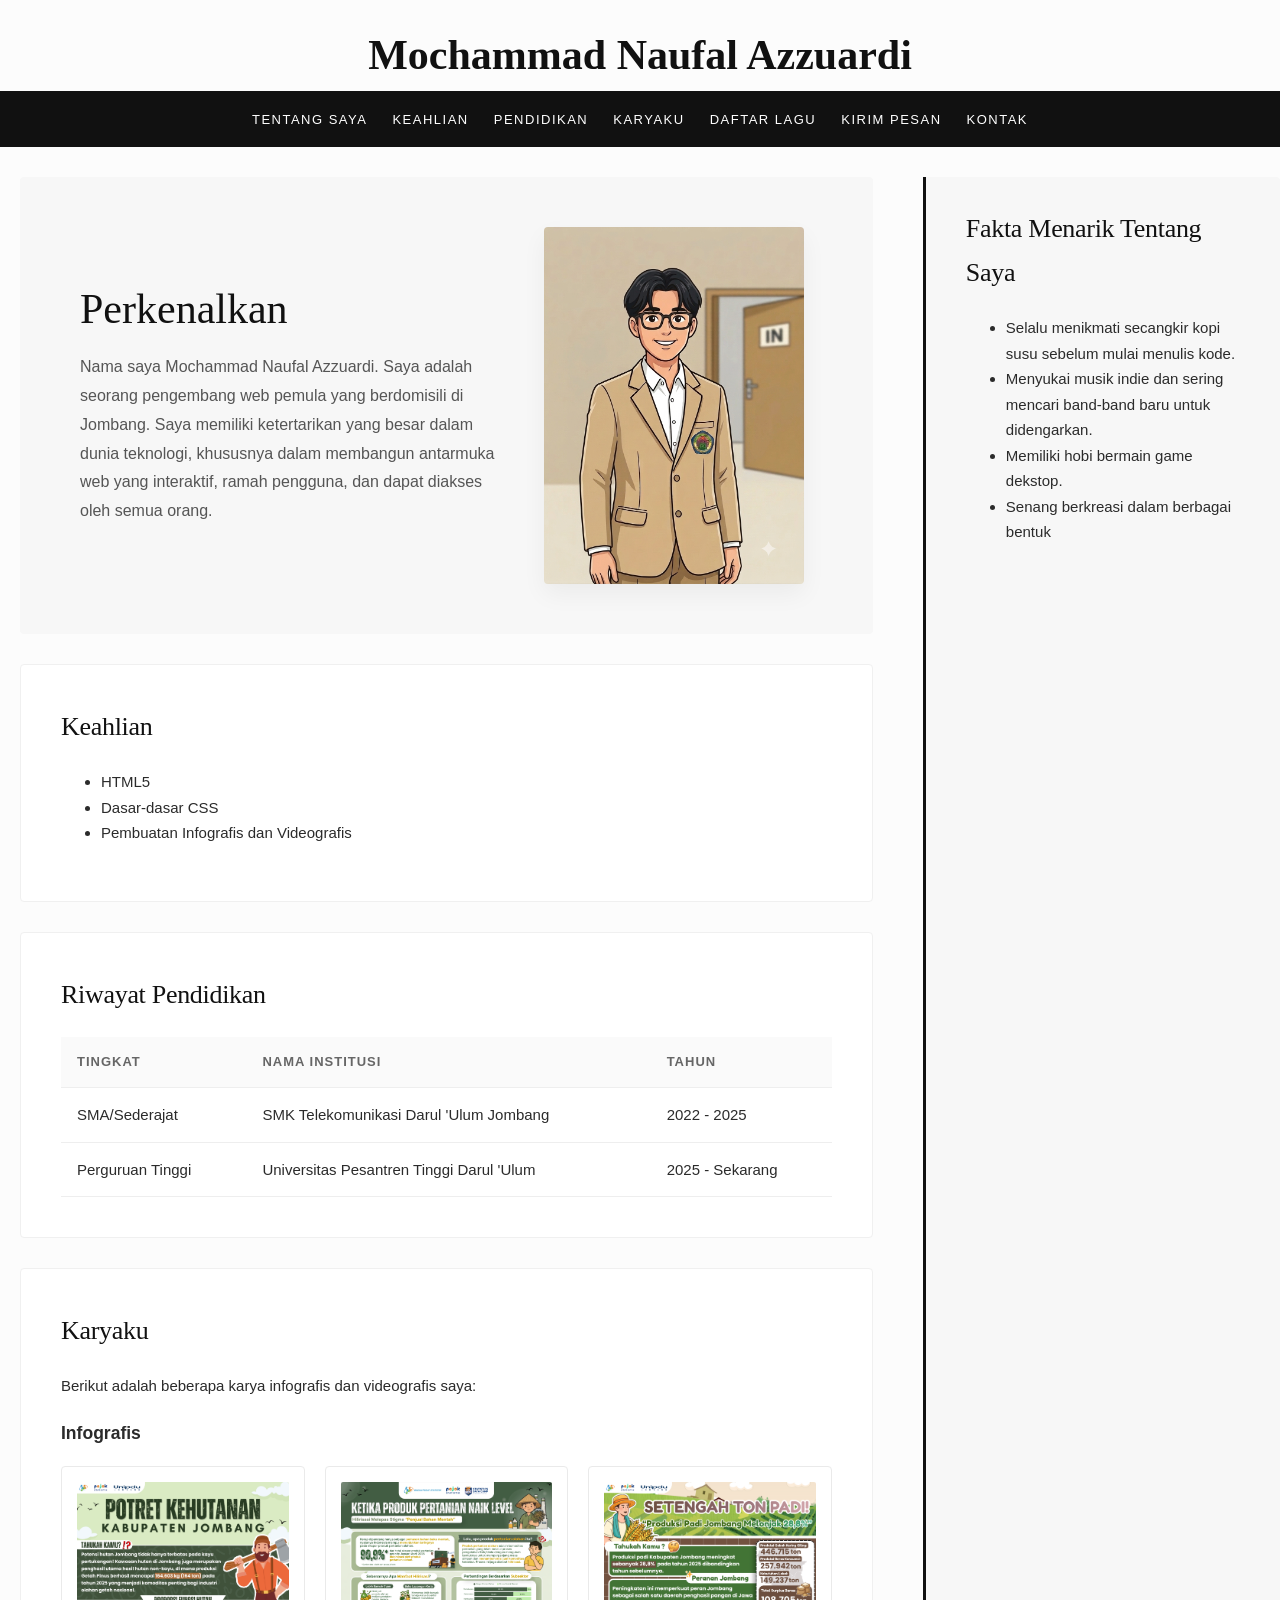
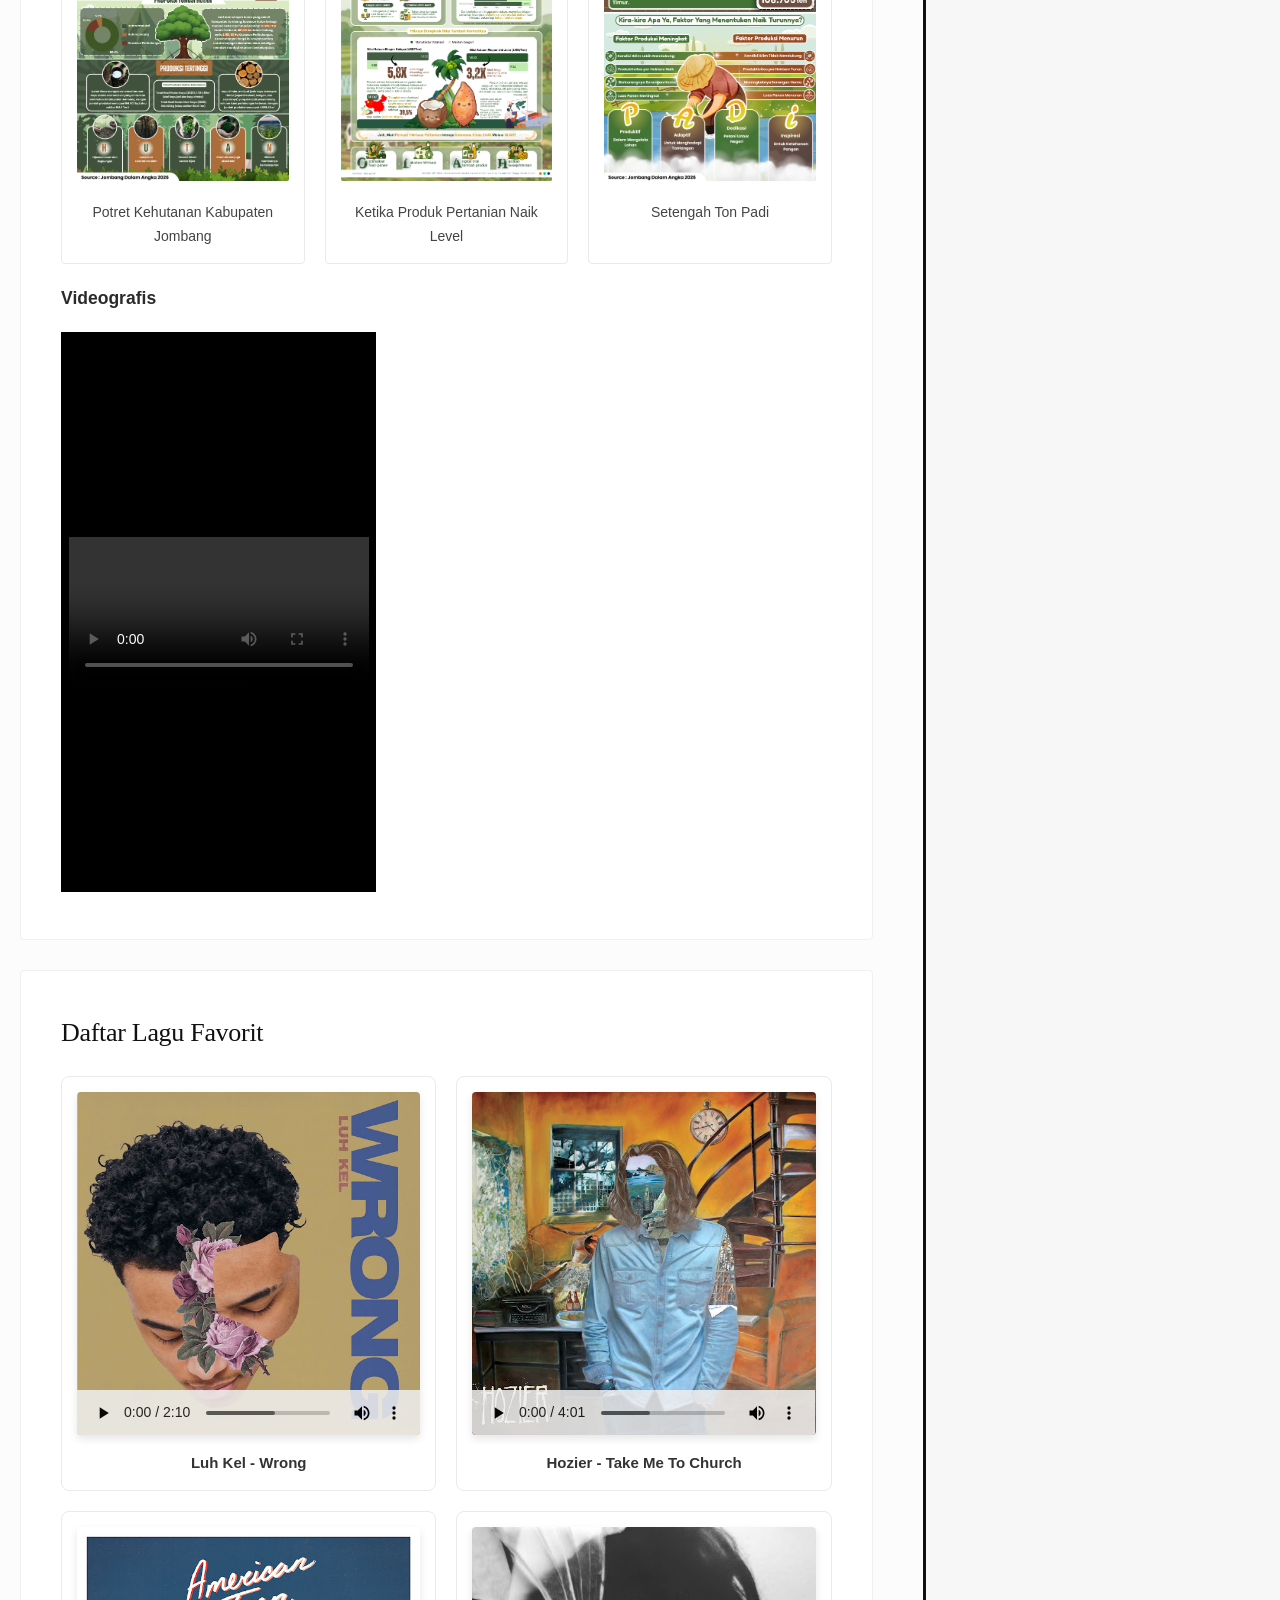
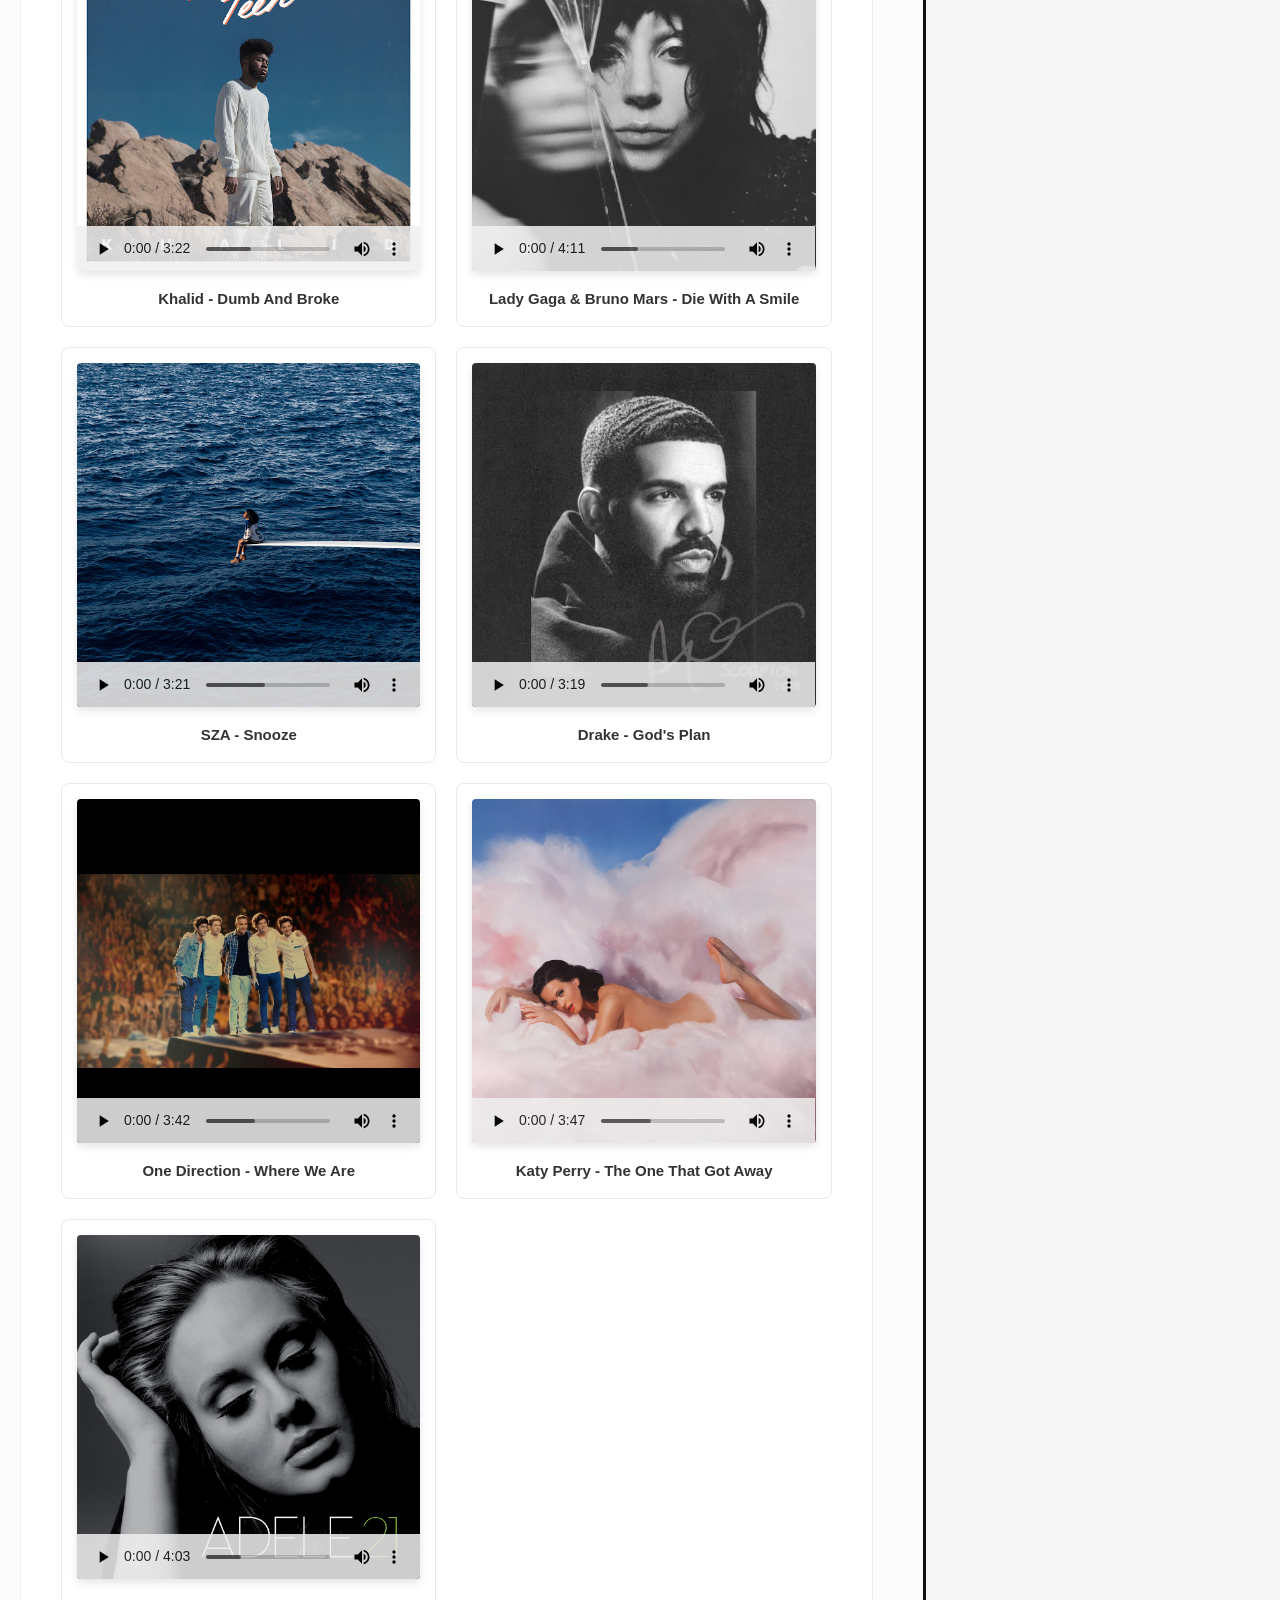
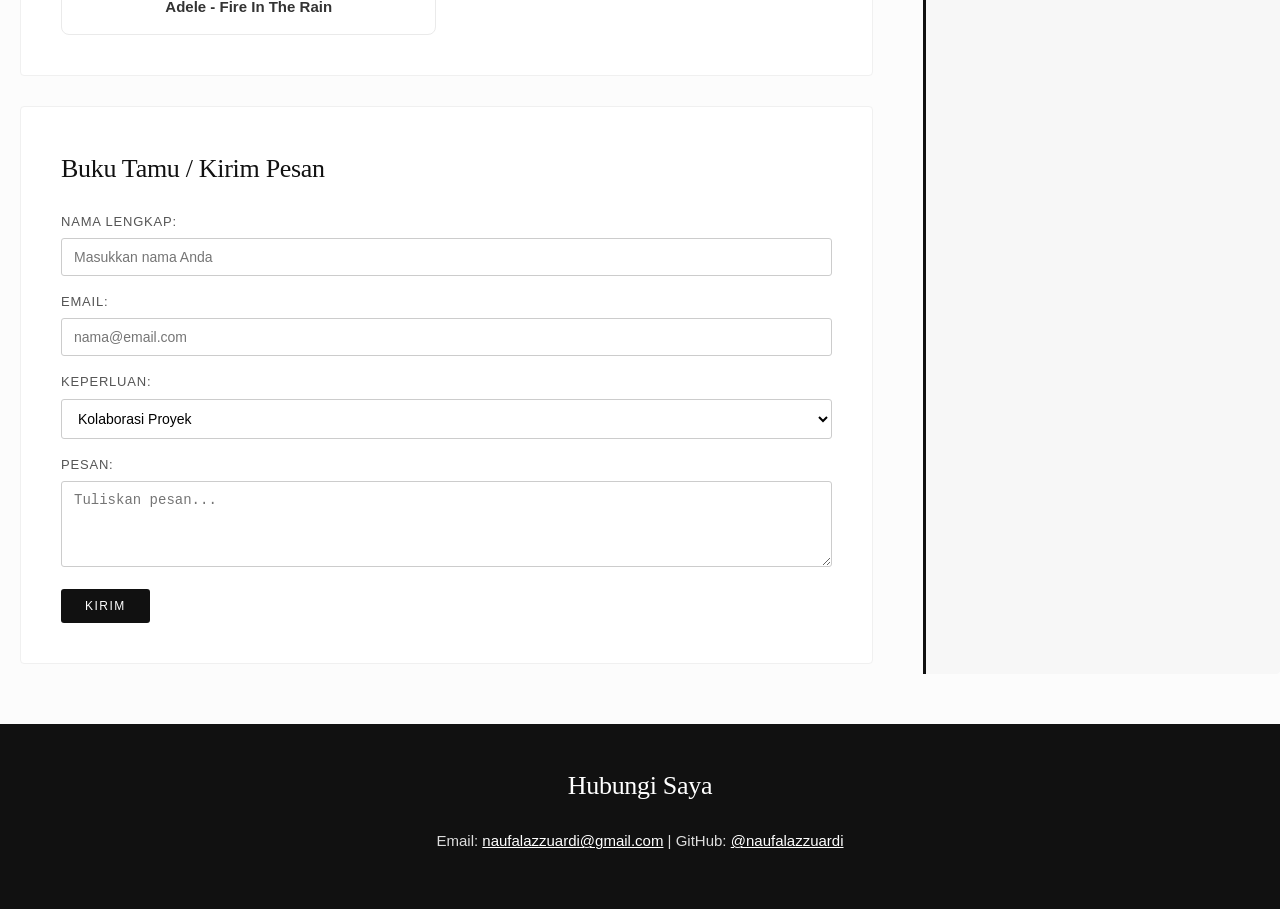
<file: index.html>
<!doctype html>
<html lang="id">
  <head>
    <meta charset="UTF-8" />
    <meta name="viewport" content="width=device-width, initial-scale=1.0" />
    <title>Portofolio Mochammad Naufal Azzuardi</title>
    <link rel="stylesheet" href="css/style.css">
  </head>

  <body>

    <header>
    <div class="header-profil">
      <h1>Mochammad Naufal Azzuardi</h1>
    </div>

    <nav class="nav">
      <ul>
        <li><a href="#tentang-saya">Tentang Saya</a></li>
        <li><a href="#keahlian">Keahlian</a></li>
        <li><a href="#pendidikan">Pendidikan</a></li>
        <li><a href="#karyaku">Karyaku</a></li>
        <li><a href="#daftar-lagu">Daftar Lagu</a></li>
        <li><a href="#pesan-form">Kirim Pesan</a></li>
        <li><a href="#kontak">Kontak</a></li>
      </ul>
    </nav>
    </header>

    <main>
      <section id="tentang-saya">
        <div class="teks-perkenalan">
        <h1>Perkenalkan</h1>
        <p>
          Nama saya Mochammad Naufal Azzuardi. Saya adalah seorang pengembang web pemula yang berdomisili di Jombang. Saya memiliki ketertarikan yang besar dalam dunia teknologi, khususnya dalam membangun antarmuka web yang
          interaktif, ramah pengguna, dan dapat diakses oleh semua orang.
        </p>
        </div>
        <div class="foto-profil">
          <img src="img/fotonaufal.png" alt="Foto profil Mochammad Naufal Azzuardi tersenyum memakai kemeja rapi"/>
        </div>
      </section>

      <section id="keahlian">
        <h2>Keahlian</h2>
        <ul>
          <li>HTML5</li>
          <li>Dasar-dasar CSS</li>
          <li>Pembuatan Infografis dan Videografis</li>
        </ul>
      </section>

      <section id="pendidikan">
        <h2>Riwayat Pendidikan</h2>
        <table>
          <thead>
            <tr>
              <th>Tingkat</th>
              <th>Nama Institusi</th>
              <th>Tahun</th>
            </tr>
          </thead>
          <tbody>
            <tr>
              <td>SMA/Sederajat</td>
              <td>SMK Telekomunikasi Darul 'Ulum Jombang</td>
              <td>2022 - 2025</td>
            </tr>
            <tr>
              <td>Perguruan Tinggi</td>
              <td>Universitas Pesantren Tinggi Darul 'Ulum</td>
              <td>2025 - Sekarang</td>
            </tr>
          </tbody>
        </table>
      </section>


      <section id="karyaku">
        <h2>Karyaku</h2>
        <p>Berikut adalah beberapa karya infografis dan videografis saya:</p>
        
        <div class="grup-karya"> 
          <h3>Infografis</h3>
          <div class="karya-infografis">
            <div class="infografis">
              <img src="img/Potret Kehutanan.png" alt="Infografis 1" />
              <p>Potret Kehutanan Kabupaten Jombang</p>
            </div>
            
            <div class="infografis">
              <img src="img/Ketika Produk Pertanian Naik Level.png" alt="Infografis 2" />
              <p>Ketika Produk Pertanian Naik Level</p>
            </div>

            <div class="infografis">
              <img src="img/Setengah Ton Padi.png" alt="Infografis 3" />
              <p>Setengah Ton Padi</p>
            </div>
          </div>
        </div>

        <div class="grup-karya">
          <h3>Videografis</h3>
          <iframe class="videografis"
            src="Video/Tahukah Kalian.mp4" 
            title="Videografis Saya" 
            frameborder="0" 
            allow="accelerometer; autoplay; clipboard-write; encrypted-media; gyroscope; picture-in-picture; web-share" 
            referrerpolicy="strict-origin-when-cross-origin" 
            allowfullscreen>
          </iframe>
        </div>
      </section>

      <section id="daftar-lagu">
        <h2>Daftar Lagu Favorit</h2>
        <div class="grid-lagu">
          
          <div class="kartu-lagu">
            <div class="cover-container">
              <!-- Ganti src dengan path gambar cover lagumu -->
              <img src="img/fotoaudio1.png" alt="Cover Lagu 1" />
              <audio controls class="audio-player">
                <source src="audio/audio.mp3" type="audio/mpeg" />
              </audio>
            </div>
            <p>Luh Kel - Wrong</p>
          </div>

          <div class="kartu-lagu">
            <div class="cover-container">
              <img src="img/fotoaudio2.png" alt="Cover Lagu 2" />
              <audio controls class="audio-player">
                <source src="audio/audio6.mp3" type="audio/mpeg" />
              </audio>
            </div>
            <p>Hozier - Take Me To Church</p>
          </div>

          <div class="kartu-lagu">
            <div class="cover-container">
              <img src="img/fotoaudio3.png" alt="Cover Lagu 3" />
              <audio controls class="audio-player">
                <source src="audio/audio2.mp3" type="audio/mpeg" />
              </audio>
            </div>
            <p>Khalid - Dumb And Broke</p>
          </div>

          <div class="kartu-lagu">
            <div class="cover-container">
              <img src="img/fotoaudio4.png" alt="Cover Lagu 3" />
              <audio controls class="audio-player">
                <source src="audio/audio3.mp3" type="audio/mpeg" />
              </audio>
            </div>
            <p>Lady Gaga & Bruno Mars - Die With A Smile</p>
          </div>

          <div class="kartu-lagu">
            <div class="cover-container">
              <img src="img/fotoaudio5.png" alt="Cover Lagu 3" />
              <audio controls class="audio-player">
                <source src="audio/audio4.mp3" type="audio/mpeg" />
              </audio>
            </div>
            <p>SZA - Snooze</p>
          </div>

          <div class="kartu-lagu">
            <div class="cover-container">
              <img src="img/fotoaudio6.png" alt="Cover Lagu 3" />
              <audio controls class="audio-player">
                <source src="audio/audio5.mp3" type="audio/mpeg" />
              </audio>
            </div>
            <p>Drake - God's Plan</p>
          </div>
          <div class="kartu-lagu">
            <div class="cover-container">
              <img src="img/fotoaudio7.png" alt="Cover Lagu 3" />
              <audio controls class="audio-player">
                <source src="audio/audio7.mp3" type="audio/mpeg" />
              </audio>
            </div>
            <p>One Direction - Where We Are</p>
          </div>

          <div class="kartu-lagu">
            <div class="cover-container">
              <img src="img/fotoaudio8.png" alt="Cover Lagu 3" />
              <audio controls class="audio-player">
                <source src="audio/audio8.mp3" type="audio/mpeg" />
              </audio>
            </div>
            <p>Katy Perry - The One That Got Away</p>
          </div>

          <div class="kartu-lagu">
            <div class="cover-container">
              <img src="img/fotoaudio9.png" alt="Cover Lagu 9" />
              <audio controls class="audio-player">
                <source src="audio/audio1.mp3" type="audio/mpeg" />
              </audio>
            </div>
            <p>Adele - Fire In The Rain</p>
          </div>

        </div>
      </section>

      <section id="pesan-form">
        <h2>Buku Tamu / Kirim Pesan</h2>
        <form action="#" method="POST">
          <div class="form-group">
            <label for="nama">Nama Lengkap:</label>
            <input type="text" id="nama" name="nama" class="form-control" required placeholder="Masukkan nama Anda">
          </div>
          <div class="form-group">
            <label for="email">Email:</label>
            <input type="email" id="email" name="email" class="form-control" required placeholder="nama@email.com">
          </div>
          <div class="form-group">
            <label for="kategori">Keperluan:</label>
            <select id="kategori" name="kategori" class="form-control">
              <option value="kolaborasi">Kolaborasi Proyek</option>
              <option value="pertanyaan">Pertanyaan Umum</option>
              <option value="lainnya">Lainnya</option>
            </select>
          </div>
          <div class="form-group">
            <label for="pesan">Pesan:</label>
            <textarea id="pesan" name="pesan" rows="4" class="form-control" required placeholder="Tuliskan pesan..."></textarea>
          </div>
          <button type="submit" class="btn-submit">Kirim</button>
        </form>
      </section>
    </main>

    <aside>
      <h2>Fakta Menarik Tentang Saya</h2>
      <ul>
        <li>Selalu menikmati secangkir kopi susu sebelum mulai menulis kode.</li>
        <li>Menyukai musik indie dan sering mencari band-band baru untuk didengarkan.</li>
        <li>Memiliki hobi bermain game dekstop.</li>
        <li>Senang berkreasi dalam berbagai bentuk</li>
      </ul>
    </aside>

    <footer id="kontak">
      <h2>Hubungi Saya</h2>
      <p>
        Email: <a href="mailto:naufalazzuardi@gmail.com">naufalazzuardi@gmail.com</a> | GitHub:
        <a href="https://github.com/MochammadNaufalAzzuardi" target="_blank" rel="noopener noreferrer">@naufalazzuardi</a>
      </p>
    </footer>
  </body>
</html>
</file>
<file: css/style.css>
* {
  box-sizing: border-box;
}

body {
  font-family: -apple-system, BlinkMacSystemFont, "Segoe UI", Roboto, Helvetica, Arial, sans-serif;
  font-size: 15px;
  line-height: 1.7;
  color: #2b2b2b;
  background-color: #fcfcfc;
  
  max-width: 1900px;
  margin: 0 auto; 
  padding: 0;

  display: grid; 
  grid-template-columns: 2.5fr 1fr; 
  grid-template-areas:
    "header header"
    "content sidebar"
    "footer footer";
  gap: 30px; 
}

header { 
  grid-area: header;
}

.header-profil {
  text-align: center;
  padding: 20px 20px 0 20px;
}

.header-profil h1 {
  margin: 0;
  font-family: 'Georgia', 'Times New Roman', serif;
  color: #111111;
  font-size: 42px;
}

nav.nav {
  background-color: #111111;
  padding: 15px 20px;
  margin-bottom: 0; 
}

nav.nav ul {
  list-style: none;
  padding: 0;
  margin: 0;
  display: flex;
  gap: 25px;
  flex-wrap: wrap;
  justify-content: center;
}

nav.nav a {
  color: #ffffff;
  text-decoration: none;
  font-size: 13px;
  text-transform: uppercase;
  letter-spacing: 1.5px;
  transition: color 0.2s ease;
}

main { 
  grid-area: content; 
  padding: 0 20px; 
  
}

main section {
  background-color: #ffffff;
  padding: 40px;
  margin-bottom: 30px;
  border: 1px solid #f0f0f0;
  border-radius: 4px;
}

main section h2, aside h2, footer h2 {
  font-family: 'Georgia', 'Times New Roman', serif;
  font-size: 26px;
  font-weight: 400;
  color: #111111;
  margin-top: 0;
  margin-bottom: 20px;
  letter-spacing: -0.3px;
}


#tentang-saya {
  display: flex;
  flex-direction: row;
  align-items: center;
  justify-content: space-between;
  gap: 40px;
  padding: 50px 60px;
  background-color: #f7f7f7;
  border: none;
}

.teks-perkenalan {
  flex: 1.2;
  text-align: left;
}

.teks-perkenalan h1 {
  font-family: 'Georgia', 'Times New Roman', serif;
  font-size: 42px;
  font-weight: 400;
  margin: 0 0 20px 0;
  color: #111111;
  line-height: 1.15;
}

.teks-perkenalan p {
  font-size: 16px;
  color: #555555;
  margin: 0;
  line-height: 1.8;
}

.foto-profil {
  flex: 0.8;
  display: flex;
  justify-content: center;
}

.foto-profil img {
  width: 100%;
  max-width: 260px;
  height: auto;
  object-fit: cover;
  border-radius: 4px;
  box-shadow: 0 10px 25px rgba(0, 0, 0, 0.05);
}


table {
  width: 100%;
  border-collapse: collapse;
  margin-top: 10px;
}

table th, table td {
  padding: 14px 16px;
  border-bottom: 1px solid #eee;
  text-align: left;
}

table th {
  font-weight: 600;
  font-size: 13px;
  text-transform: uppercase;
  letter-spacing: 1px;
  color: #666;
  background-color: #fafafa;
}


.grup-karya {
  margin-top: 20px;
}

.karya-infografis {
  display: grid;
  grid-template-columns: repeat(auto-fit, minmax(240px, 1fr));
  gap: 20px;
  margin-top: 15px;
}

.infografis {
  background-color: #ffffff;
  border: 1px solid #eaeaea;
  border-radius: 4px;
  padding: 15px;
  text-align: center;
  transition: transform 0.2s ease, box-shadow 0.2s ease;
}

.infografis img {
  width: 100%;
  height: auto;
  border-radius: 2px;
}

.infografis p {
  font-size: 14px;
  margin-top: 12px;
  margin-bottom: 0;
  color: #444444;
  font-weight: 500;
}

.videografis {
  width: 315px;
  height: 560px;
}

.form-group {
  margin-bottom: 15px;
}

.form-group label {
  font-size: 13px;
  text-transform: uppercase;
  letter-spacing: 0.8px;
  color: #555555;
  display: block;
  margin-bottom: 5px;
}

.form-control {
  width: 100%;
  padding: 10px 12px;
  border: 1px solid #ccc;
  border-radius: 3px;
  font-size: 14px;
  background-color: #fff;
}

.form-control:focus {
  outline: none;
  border-color: #111;
}

.btn-submit {
  padding: 10px 24px;
  background-color: #111111;
  color: #ffffff;
  border: none;
  border-radius: 3px;
  font-size: 12px;
  text-transform: uppercase;
  letter-spacing: 1.5px;
  cursor: pointer;
  transition: background-color 0.2s ease;
}

aside { 
  grid-area: sidebar; 
  background-color: #f7f7f7;
  border-left: 3px solid #111111;
  border-radius: 0 4px 4px 0;
  padding: 30px 40px;
  margin-bottom: 20px;
}

footer { 
  grid-area: footer; 
  background-color: #111111;
  color: #dddddd;
  padding: 40px 20px;
  text-align: center;
}

footer h2 {
  color: #ffffff;
}

footer a {
  color: #ffffff;
  text-decoration: underline;
}

.grid-lagu {
  display: grid;
  grid-template-columns: repeat(auto-fit, minmax(300px, 1fr));
  gap: 20px;
  margin-top: 15px;
}

.kartu-lagu {
  background-color: #ffffff;
  border: 1px solid #eaeaea;
  border-radius: 8px;
  padding: 15px;
  text-align: center;
  transition: transform 0.2s ease, box-shadow 0.2s ease;
}

.kartu-lagu:hover {
  transform: translateY(-5px);
  box-shadow: 0 10px 20px rgba(0, 0, 0, 0.08);
}

.cover-container {
  position: relative; 
  width: 100%;
  border-radius: 4px;
  overflow: hidden; 
  box-shadow: 0 4px 8px rgba(0, 0, 0, 0.1);
}

.cover-container img {
  width: 100%;
  height: auto;
  display: block; 
}

.audio-player {
  position: absolute;
  bottom: 0; 
  left: 0;
  width: 100%;
  height: 45px; 
  opacity: 0.95; 
}


.audio-player::-webkit-media-controls-enclosure {
  border-radius: 0;
  background-color: rgba(240, 240, 240, 0.9);
}

.kartu-lagu p {
  margin-top: 15px;
  margin-bottom: 0;
  font-weight: 600;
  font-size: 15px;
  color: #333333;
}
</file>
